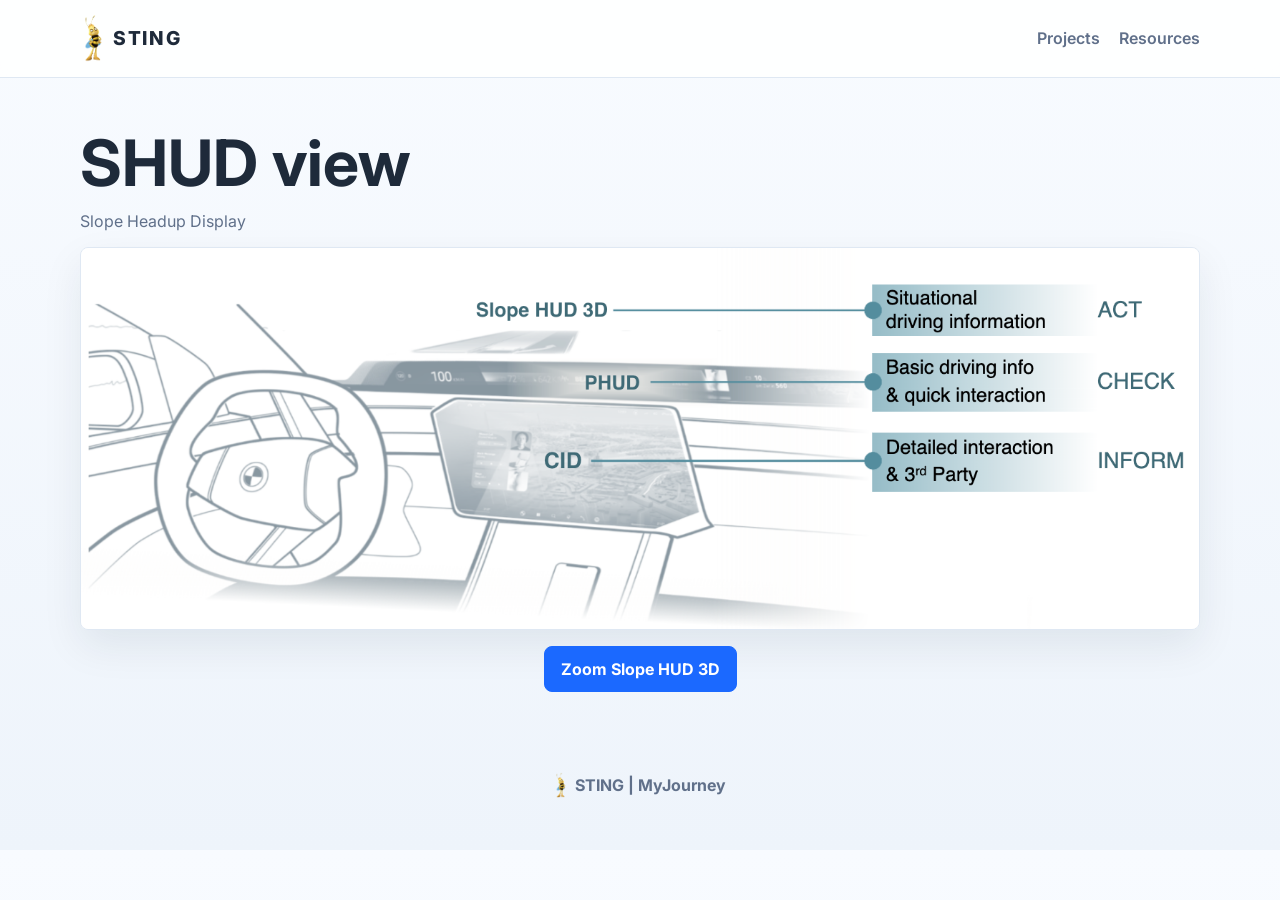
<file: docs/presentation-deck.html>
<!doctype html>
<html lang="en">
<head>
  <meta charset="UTF-8" />
  <meta name="viewport" content="width=device-width, initial-scale=1.0" />
  <title>STING | SHUD Presentation Deck</title>
  <meta name="description" content="SHUD presentation deck for Team Sting." />
  <link rel="icon" type="image/png" href="assets/sting-team-logo.png" />
  <link rel="preconnect" href="https://fonts.googleapis.com">
  <link rel="preconnect" href="https://fonts.gstatic.com" crossorigin>
  <link href="https://fonts.googleapis.com/css2?family=Inter:wght@400;500;600;700;800&display=swap" rel="stylesheet">
  <link rel="stylesheet" href="styles.css?v=20260918" />
</head>
<body>
  <header class="topbar">
    <div class="container nav">
      <a href="index.html#home" class="brand">
        <img src="assets/sting-team-logo.png?v=20260916" alt="" />
        <span>STING</span>
      </a>
      <nav>
        <a href="index.html#projects">Projects</a>
        <a href="index.html#resources">Resources</a>
      </nav>
    </div>
  </header>

  <main class="container deck-page">
    <div class="section-head">
      <h1>SHUD view</h1>
      <p>Slope Headup Display</p>
    </div>
    <img class="deck-image" src="assets/shud-intro.png?v=20260918" alt="SHUD presentation overview" />
    <button class="deck-zoom-button" id="deck-zoom-button" type="button">Zoom Slope HUD 3D</button>
  </main>

  <dialog class="deck-zoom-dialog" id="deck-zoom-dialog" aria-label="Slope HUD 3D detail">
    <div class="deck-zoom-detail" role="img" aria-label="Slope HUD 3D label and display illustration"></div>
  </dialog>

  <footer class="footer">
    <div class="container">
      <div class="footer-brand">
        <img src="assets/sting-team-logo.png?v=20260916" alt="STING" />
        <span>STING | MyJourney</span>
      </div>
    </div>
  </footer>

  <script>
    const zoomButton = document.getElementById('deck-zoom-button');
    const zoomDialog = document.getElementById('deck-zoom-dialog');

    zoomButton.addEventListener('click', () => zoomDialog.showModal());
    zoomDialog.addEventListener('click', (event) => {
      if (event.target === zoomDialog) zoomDialog.close();
    });
  </script>
</body>
</html>
</file>
<file: docs/styles.css>
:root {
  --bg: #f3f7fb;
  --card: #ffffff;
  --ink: #1e2a3a;
  --muted: #60708a;
  --line: #dfe8f3;
  --primary: #1b69ff;
  --secondary: #0f8f96;
  --shadow: rgba(15, 32, 55, 0.08);
}

* { box-sizing: border-box; }
html { scroll-behavior: smooth; }
body {
  margin: 0;
  font-family: Inter, Arial, sans-serif;
  background: linear-gradient(180deg, #f8fbff 0%, #eef4fb 100%);
  color: var(--ink);
}

a { color: inherit; }
img { max-width: 100%; display: block; }

.container {
  width: min(1120px, calc(100% - 2rem));
  margin: 0 auto;
}

.topbar {
  position: sticky;
  top: 0;
  z-index: 10;
  backdrop-filter: blur(10px);
  background: rgba(255,255,255,0.85);
  border-bottom: 1px solid var(--line);
}

.nav {
  display: flex;
  align-items: center;
  justify-content: space-between;
  padding: 0.9rem 0;
  gap: 1rem;
}

.brand {
  display: inline-flex;
  align-items: center;
  gap: 0.4rem;
  text-decoration: none;
  font-size: 1.2rem;
  font-weight: 800;
  letter-spacing: 0.08em;
}

.brand img {
  width: auto;
  height: 48px;
}

nav {
  display: flex;
  gap: 1.2rem;
}

nav a {
  text-decoration: none;
  color: var(--muted);
  font-weight: 600;
}

nav a:hover {
  color: var(--primary);
}

.hero {
  min-height: 54vh;
  display: grid;
  grid-template-columns: 1.15fr 0.85fr;
  align-items: center;
  gap: 1.5rem;
  padding: 2.25rem 0 1.5rem;
}

.eyebrow {
  margin: 0 0 0.5rem;
  color: var(--primary);
  font-weight: 800;
  text-transform: uppercase;
  letter-spacing: 0.08em;
  font-size: 0.8rem;
}

h1, h2, h3 { margin: 0 0 0.7rem; line-height: 1.15; }
h1 { font-size: clamp(2.3rem, 5vw, 4rem); }
h2 { font-size: clamp(1.8rem, 3vw, 2.5rem); }
h3 { font-size: 1.3rem; }

.lead {
  color: var(--muted);
  max-width: 62ch;
  font-size: 1.08rem;
}

.hero-ctas {
  display: flex;
  flex-wrap: wrap;
  gap: 0.8rem;
  margin-top: 1.3rem;
}

.btn {
  display: inline-flex;
  align-items: center;
  justify-content: center;
  padding: 0.78rem 1.2rem;
  border-radius: 999px;
  text-decoration: none;
  font-weight: 700;
  transition: transform 0.18s ease, box-shadow 0.18s ease;
}

.btn:hover { transform: translateY(-1px); }

.btn-primary {
  background: var(--primary);
  color: white;
  box-shadow: 0 12px 24px rgba(27, 105, 255, 0.18);
}

.btn-secondary {
  background: var(--secondary);
  color: white;
}

.btn-ghost {
  background: white;
  border: 1px solid var(--line);
  color: var(--ink);
}

.section {
  padding: 2rem 0 0.5rem;
}

.section-head {
  margin-bottom: 1rem;
}

.section-head p {
  margin: 0;
  color: var(--muted);
}

.grid {
  display: grid;
  gap: 1rem;
}

.grid-2 {
  grid-template-columns: repeat(2, minmax(0, 1fr));
}

.card {
  background: var(--card);
  border: 1px solid var(--line);
  border-radius: 18px;
  padding: 1.2rem;
  box-shadow: 0 16px 40px var(--shadow);
}

.card img {
  width: 100%;
  height: auto;
  border-radius: 14px;
}

.squad-card {
  display: flex;
  align-items: center;
  justify-content: space-between;
  gap: 1.2rem;
}

.card .myjourney-logo {
  width: 130px;
  flex: 0 0 130px;
}

.squad-content {
  min-width: 0;
}

.project {
  position: relative;
  display: flex;
  flex-direction: column;
}

.project-header {
  display: flex;
  align-items: center;
  justify-content: space-between;
  gap: 0.5rem;
  margin-bottom: 0.7rem;
}

.project-header h3 {
  margin: 0;
  white-space: nowrap;
}

.project-brands {
  display: flex;
  flex: 0 0 auto;
  align-items: center;
  gap: 0.05rem;
  height: 44px;
  padding: 0.2rem 0.3rem;
  border-radius: 5px;
  background: #34465c;
}

.card .project-brand {
  width: 34px;
  height: 36px;
  object-fit: contain;
  border-radius: 0;
}

.card .project-brand-bmwmini {
  width: 57px;
}

.card .project-brand-rolls-royce {
  width: auto;
  height: 37px;
}

.card .project-brand-alpina {
  width: 25px;
  transform: translateX(2px);
}

.project-visual {
  aspect-ratio: 16 / 9;
  margin: 0.3rem -1.2rem 1.2rem;
  overflow: hidden;
  border-radius: 0;
  background: #eaf1f8;
}

.project-visual img {
  width: 100%;
  height: 100%;
  object-fit: cover;
}

.project-visual-shud img {
  object-position: center 15%;
  filter: contrast(1.08) saturate(1.08);
}

.project-visual-shud {
  aspect-ratio: 16 / 10;
}

.project .link-box {
  margin-top: auto;
  padding-top: 1rem;
}

.project .link-box a + a {
  margin-top: 0.6rem;
}

.project .link-box a[aria-disabled="true"] {
  pointer-events: none;
  color: var(--muted);
  background: #f4f6fa;
}

.hero-visual.card {
  background: transparent;
  border: none;
  box-shadow: none;
  padding: 0;
}

.hero-visual.card {
  position: relative;
}

.hero-visual.card img {
  background: transparent;
  border-radius: 0;
  width: min(100%, 340px);
  margin: 0 auto;
}

.hero-copy .qr-wrap {
  display: flex;
  flex-direction: column;
  align-items: center;
  justify-content: center;
  gap: 0.45rem;
  width: min(100%, 140px);
  margin: 0 auto 1rem;
  text-align: center;
}

.qr-code {
  width: min(100%, 130px) !important;
  max-width: 130px;
  border: 1px solid var(--line);
  border-radius: 14px;
  background: white;
  padding: 0.45rem;
}

.qr-label {
  color: var(--muted);
  font-size: 0.68rem;
  font-weight: 700;
  letter-spacing: 0.08em;
  text-transform: uppercase;
}

.meta {
  color: var(--muted);
  font-weight: 700;
}

.clean-list {
  margin: 0.5rem 0 1rem;
  padding-left: 1.2rem;
  color: var(--ink);
}

.clean-list li { margin: 0.25rem 0; }

.link-box {
  margin-top: 1rem;
}

.link-box a,
.resource {
  display: inline-flex;
  align-items: center;
  justify-content: center;
  width: 100%;
  padding: 0.8rem 1rem;
  border-radius: 12px;
  border: 1px solid var(--line);
  background: #fafcff;
  text-decoration: none;
  color: var(--primary);
  font-weight: 700;
}

.resource-panel {
  padding: 1rem;
}

.resource-grid {
  display: grid;
  gap: 0.8rem;
}

.resource-card {
  display: flex;
  flex-direction: column;
  gap: 0.8rem;
}

.resource-card h3 {
  margin-bottom: 0.2rem;
}

.resource-list {
  display: flex;
  flex-direction: column;
  gap: 0.8rem;
}

.resource {
  width: auto;
}

.resource[aria-disabled="true"] {
  pointer-events: none;
  color: var(--muted);
  background: #f4f6fa;
}

.deck-page {
  padding: 3rem 0;
}

.deck-image {
  width: 100%;
  border: 1px solid var(--line);
  border-radius: 8px;
  box-shadow: 0 16px 40px var(--shadow);
}

.deck-zoom-button {
  display: block;
  margin: 1rem auto 0;
  padding: 0.75rem 1rem;
  border: 1px solid var(--primary);
  border-radius: 8px;
  background: var(--primary);
  color: white;
  font: inherit;
  font-weight: 700;
  cursor: pointer;
}

.deck-zoom-dialog {
  width: min(900px, calc(100% - 2rem));
  margin: auto;
  padding: 0;
  border: 0;
  background: transparent;
  box-shadow: none;
}

.deck-zoom-dialog::backdrop {
  background: rgba(15, 32, 55, 0.55);
}

.deck-zoom-detail {
  aspect-ratio: 3.2 / 1.5;
  border-radius: 8px;
  background: url("assets/shud-intro.png") 30% 0 / 250% auto no-repeat;
}

.game-panel {
  padding: 1.2rem;
}

.game-header {
  display: flex;
  align-items: center;
  justify-content: space-between;
  gap: 1rem;
  margin-bottom: 1rem;
}

.game-status {
  font-size: 1.05rem;
  font-weight: 800;
  color: var(--ink);
}

.game-board {
  display: grid;
  grid-template-columns: repeat(3, minmax(0, 1fr));
  gap: 0.75rem;
}

.cell {
  width: 100%;
  aspect-ratio: 1;
  border: 1px solid var(--line);
  border-radius: 18px;
  background: #f7faff;
  color: var(--ink);
  font-size: clamp(2rem, 6vw, 4rem);
  font-weight: 800;
  cursor: pointer;
  transition: transform 0.12s ease, border-color 0.12s ease, box-shadow 0.12s ease;
}

.cell:hover:not(:disabled) {
  transform: translateY(-1px);
  border-color: #bdd0ff;
  box-shadow: 0 10px 24px rgba(27, 105, 255, 0.08);
}

.cell:disabled {
  cursor: default;
}

.chatbot-panel {
  margin: 2rem auto 0;
  max-width: 820px;
}

.chatbot-panel h3 {
  margin-bottom: 0.5rem;
}

.chatbot-status {
  margin-bottom: 1rem;
  color: var(--muted);
  font-size: 0.92rem;
  font-weight: 600;
}

.chat-messages {
  display: flex;
  flex-direction: column;
  gap: 0.75rem;
  min-height: 150px;
  max-height: 260px;
  overflow-y: auto;
  padding: 0.75rem;
  border: 1px solid var(--line);
  border-radius: 14px;
  background: #f8fbff;
}

.chat-message {
  display: inline-block;
  max-width: 85%;
  padding: 0.7rem 0.9rem;
  border-radius: 12px;
  line-height: 1.5;
}

.chat-message.user {
  align-self: flex-end;
  background: var(--primary);
  color: white;
}

.chat-message.bot {
  align-self: flex-start;
  background: white;
  border: 1px solid var(--line);
  color: var(--ink);
}

.chatbot-input-row {
  display: flex;
  gap: 0.7rem;
  margin-top: 1rem;
}

.chatbot-input-row input {
  flex: 1;
  padding: 0.8rem 0.9rem;
  border-radius: 12px;
  border: 1px solid var(--line);
  font: inherit;
  background: white;
}

.chatbot-input-row button,
.chatbot-action {
  padding: 0.8rem 1rem;
  border: none;
  border-radius: 12px;
  background: var(--primary);
  color: white;
  font-weight: 700;
  cursor: pointer;
}

.chatbot-input-row button:disabled,
.chatbot-input-row input:disabled,
.chatbot-action:disabled {
  opacity: 0.6;
  cursor: not-allowed;
}

.chatbot-actions {
  display: flex;
  gap: 0.7rem;
  justify-content: flex-end;
  margin-top: 0.8rem;
}

.chatbot-action {
  background: #edf4ff;
  color: var(--primary);
  border: 1px solid #cfe0ff;
}

.footer {
  text-align: center;
  color: var(--muted);
  font-weight: 700;
  padding: 2rem 0 3rem;
}

.footer-brand {
  display: inline-flex;
  align-items: center;
  justify-content: center;
  gap: 0.45rem;
}

.footer-brand img {
  width: auto;
  height: 26px;
}

.float {
  animation: float 6s ease-in-out infinite;
}

.pulse {
  animation: pulse 3s ease-in-out infinite;
}

@keyframes float {
  0%, 100% { transform: translateY(0px); }
  50% { transform: translateY(-8px); }
}

@keyframes pulse {
  0%, 100% { box-shadow: 0 16px 40px var(--shadow); }
  50% { box-shadow: 0 18px 48px rgba(27, 105, 255, 0.14); }
}

@media (max-width: 820px) {
  .hero, .grid-2 { grid-template-columns: 1fr; }
  .resource-grid-2 { grid-template-columns: 1fr; }
  .nav { flex-wrap: wrap; }
  nav {
    order: 3;
    width: 100%;
    justify-content: space-between;
    gap: 0.75rem;
  }
  .nav .btn-ghost { padding: 0.6rem 0.8rem; }
  .squad-card { align-items: flex-start; }
  .project-header h3 { font-size: 1rem; }
}
</file>
